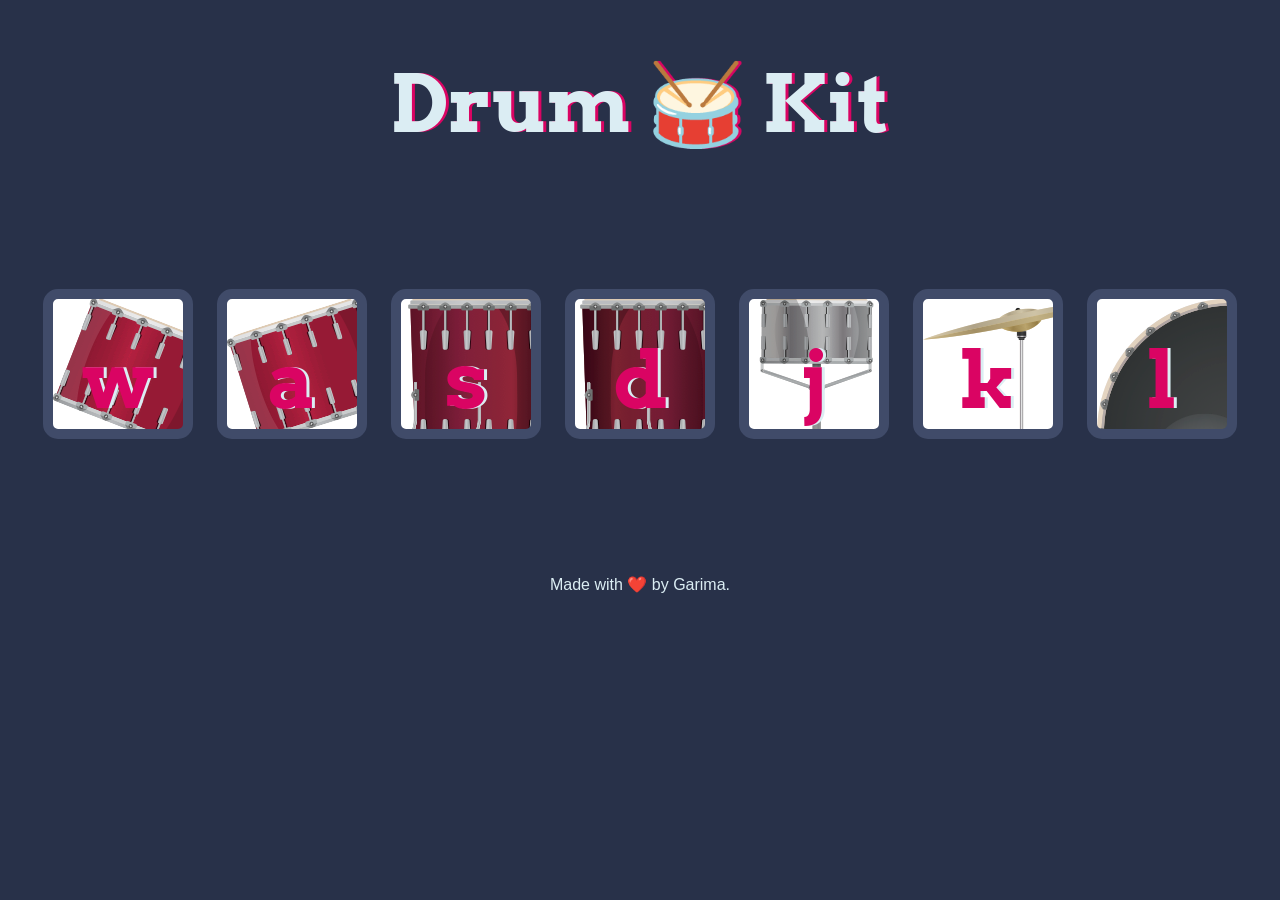
<file: 02-drum-Kit/index.html>
<!DOCTYPE html>
<html lang="en" dir="ltr">

<head>
  <meta charset="utf-8">
  <title>Drum Kit</title>
  <link rel="stylesheet" href="styles.css">
  <link href="https://fonts.googleapis.com/css?family=Arvo" rel="stylesheet">
</head>

<body>

  <h1 id="title">Drum 🥁 Kit</h1>
  <div class="set">
    <button class="w drum">w</button>
    <button class="a drum">a</button>
    <button class="s drum">s</button>
    <button class="d drum">d</button>
    <button class="j drum">j</button>
    <button class="k drum">k</button>
    <button class="l drum">l</button>
  </div>


  <footer>
    Made with ❤️ by Garima.
  </footer>

  <script src="index.js"></script>
</body>

</html>
</file>
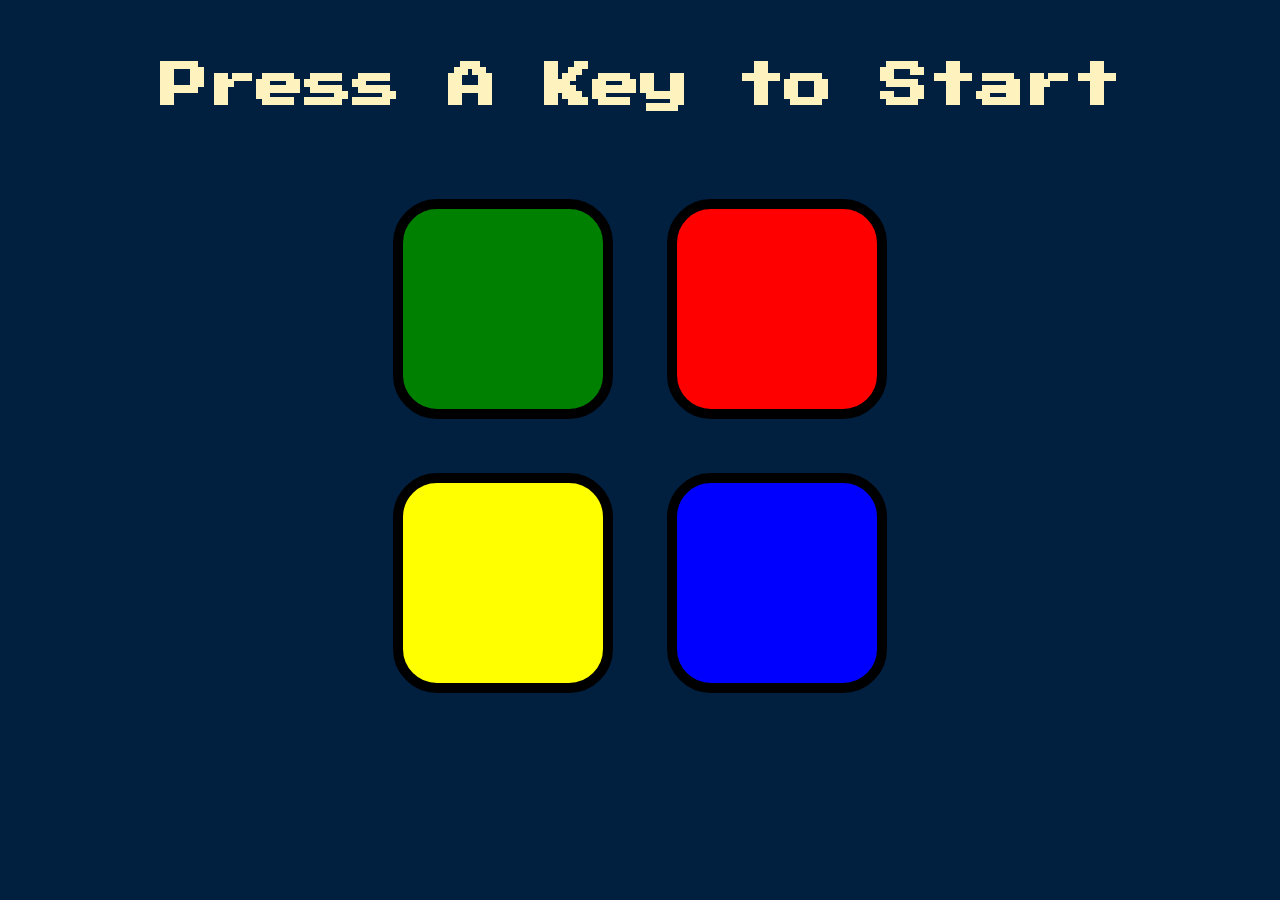
<file: 03-The_Simon_Game/index.html>
<!DOCTYPE html>
<html lang="en" dir="ltr">

<head>
  <meta charset="utf-8">
  <title>Simon</title>
  <link rel="stylesheet" href="styles.css">
  <link href="https://fonts.googleapis.com/css?family=Press+Start+2P" rel="stylesheet">
</head>

<body>
  <h1 id="level-title">Press A Key to Start</h1>
  <div class="container">
    <div class="row">

      <div type="button" id="green" class="btn green">

      </div>

      <div type="button" id="red" class="btn red">

      </div>
    </div>

    <div class="row">

      <div type="button" id="yellow" class="btn yellow">

      </div>
      <div type="button" id="blue" class="btn blue">

      </div>

    </div>

  </div>

<script src="script.js"></script>
</body>

</html>
</file>
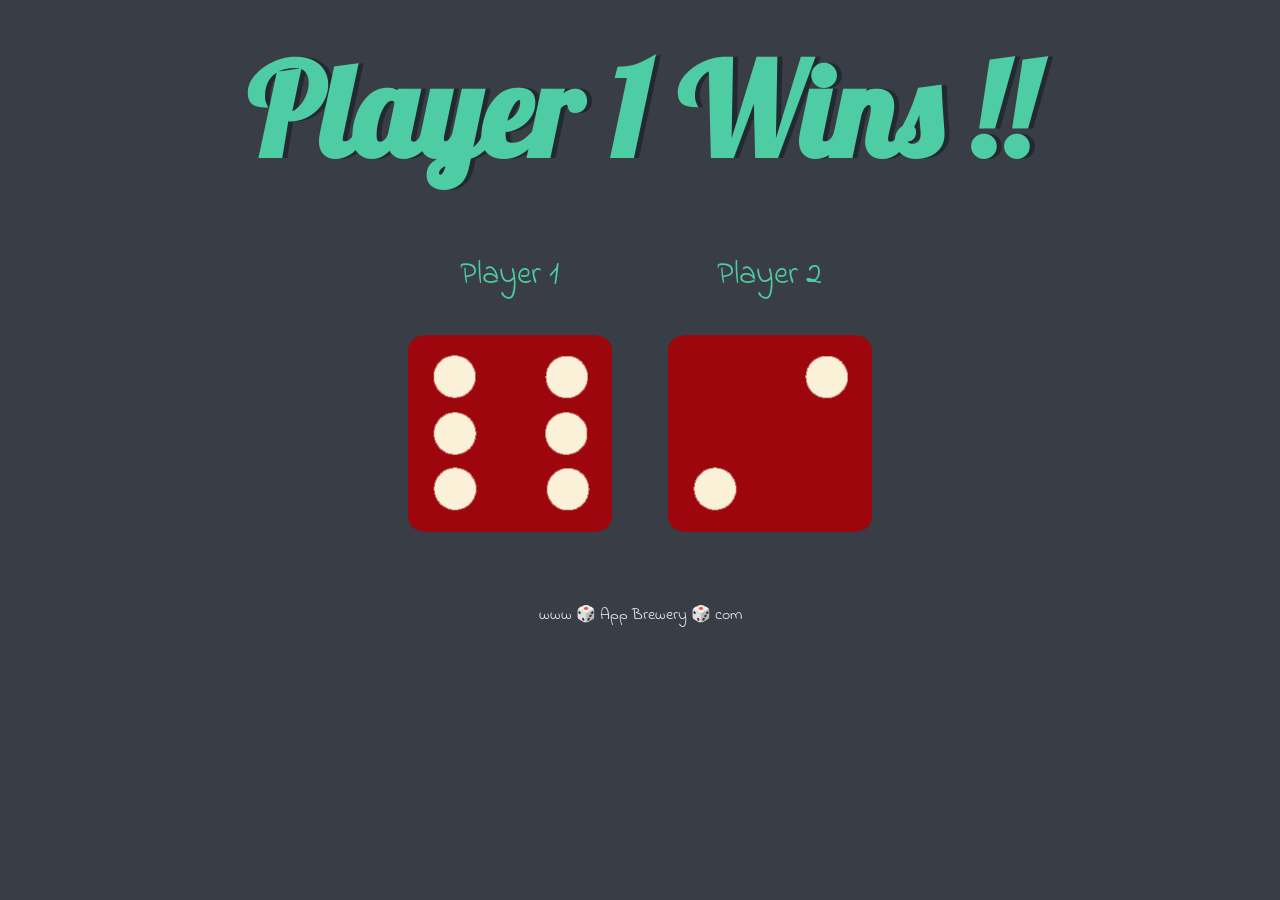
<file: 01-dice-game/dicee.html>
<!DOCTYPE html>
<html lang="en" dir="ltr">
  <head>
    <meta charset="utf-8" />
    <title>Dicee</title>
    <link rel="stylesheet" href="styles.css" />
    <link
      href="https://fonts.googleapis.com/css?family=Indie+Flower|Lobster"
      rel="stylesheet"
    />
  </head>
  <body>
    <div class="container">
      <h1>Refresh Me</h1>

      <div class="dice">
        <p>Player 1</p>
        <img class="img1" src="images/dice6.png"/>
      </div>

      <div class="dice">
        <p>Player 2</p>
        <img class="img2" src="images/dice6.png"/>
      </div>
    </div>

    <footer>www 🎲 App Brewery 🎲 com</footer>

    <script src="index.js"></script>
  </body>
</html>
</file>
<file: 02-drum-Kit/styles.css>
body {
  text-align: center;
  background-color: #283149;
}

h1 {
  font-size: 5rem;
  color: #DBEDF3;
  font-family: "Arvo", cursive;
  text-shadow: 3px 0 #DA0463;

}

footer {
  color: #DBEDF3;
  font-family: sans-serif;
}

.w {
  background-image: url("images/w.png");
}

.a {
  background-image: url("images/a.png");
}

.s {
  background-image: url("images/s.png");
}

.d {
  background-image: url("images/d.png");
}

.j {
  background-image: url("images/j.png");
}

.k {
  background-image: url("images/k.png");
}

.l {
  background-image: url("images/l.png");
}

.set {
  margin: 10% auto;
}

.game-over {
  background-color: red;
  opacity: 0.8;
}

.pressed {
  border-color: #DBEDF3;
  box-shadow: 0 0 20px #DBEDF3;
  transform: scale(0.95);
  opacity: 0.8;
}

.red {
  color: red;
}

.drum {
  outline: none;
  border: 10px solid #404B69;
  font-size: 5rem;
  font-family: 'Arvo', cursive;
  line-height: 2;
  font-weight: 900;
  color: #DA0463;
  text-shadow: 3px 0 #DBEDF3;
  border-radius: 15px;
  display: inline-block;
  width: 150px;
  height: 150px;
  text-align: center;
  margin: 10px;
  background-color: white;
}
</file>
<file: 03-The_Simon_Game/styles.css>
body {
  text-align: center;
  background-color: #011F3F;
}

#level-title {
  font-family: 'Press Start 2P', cursive;
  font-size: 3rem;
  margin:  5%;
  color: #FEF2BF;
}

.container {
  display: block;
  width: 50%;
  margin: auto;

}

.btn {
  margin: 25px;
  display: inline-block;
  height: 200px;
  width: 200px;
  border: 10px solid black;
  border-radius: 20%;
}

.game-over {
  background-color: red;
  opacity: 0.8;
}

.red {
  background-color: red;
}

.green {
  background-color: green;
}

.blue {
  background-color: blue;
}

.yellow {
  background-color: yellow;
}

.flash {
  box-shadow: 0 0 20px white;
  background-color: grey;
}
</file>
<file: 01-dice-game/styles.css>
.container {
  width: 70%;
  margin: auto;
  text-align: center;
}

.dice {
  text-align: center;
  display: inline-block;

}

body {
  background-color: #393E46;
}

h1 {
  margin: 30px;
  font-family: 'Lobster', cursive;
  text-shadow: 5px 0 #232931;
  font-size: 8rem;
  color: #4ECCA3;
}

p {
  font-size: 2rem;
  color: #4ECCA3;
  font-family: 'Indie Flower', cursive;
}

img {
  width: 80%;
}

footer {
  margin-top: 5%;
  color: #EEEEEE;
  text-align: center;
  font-family: 'Indie Flower', cursive;

}
</file>
